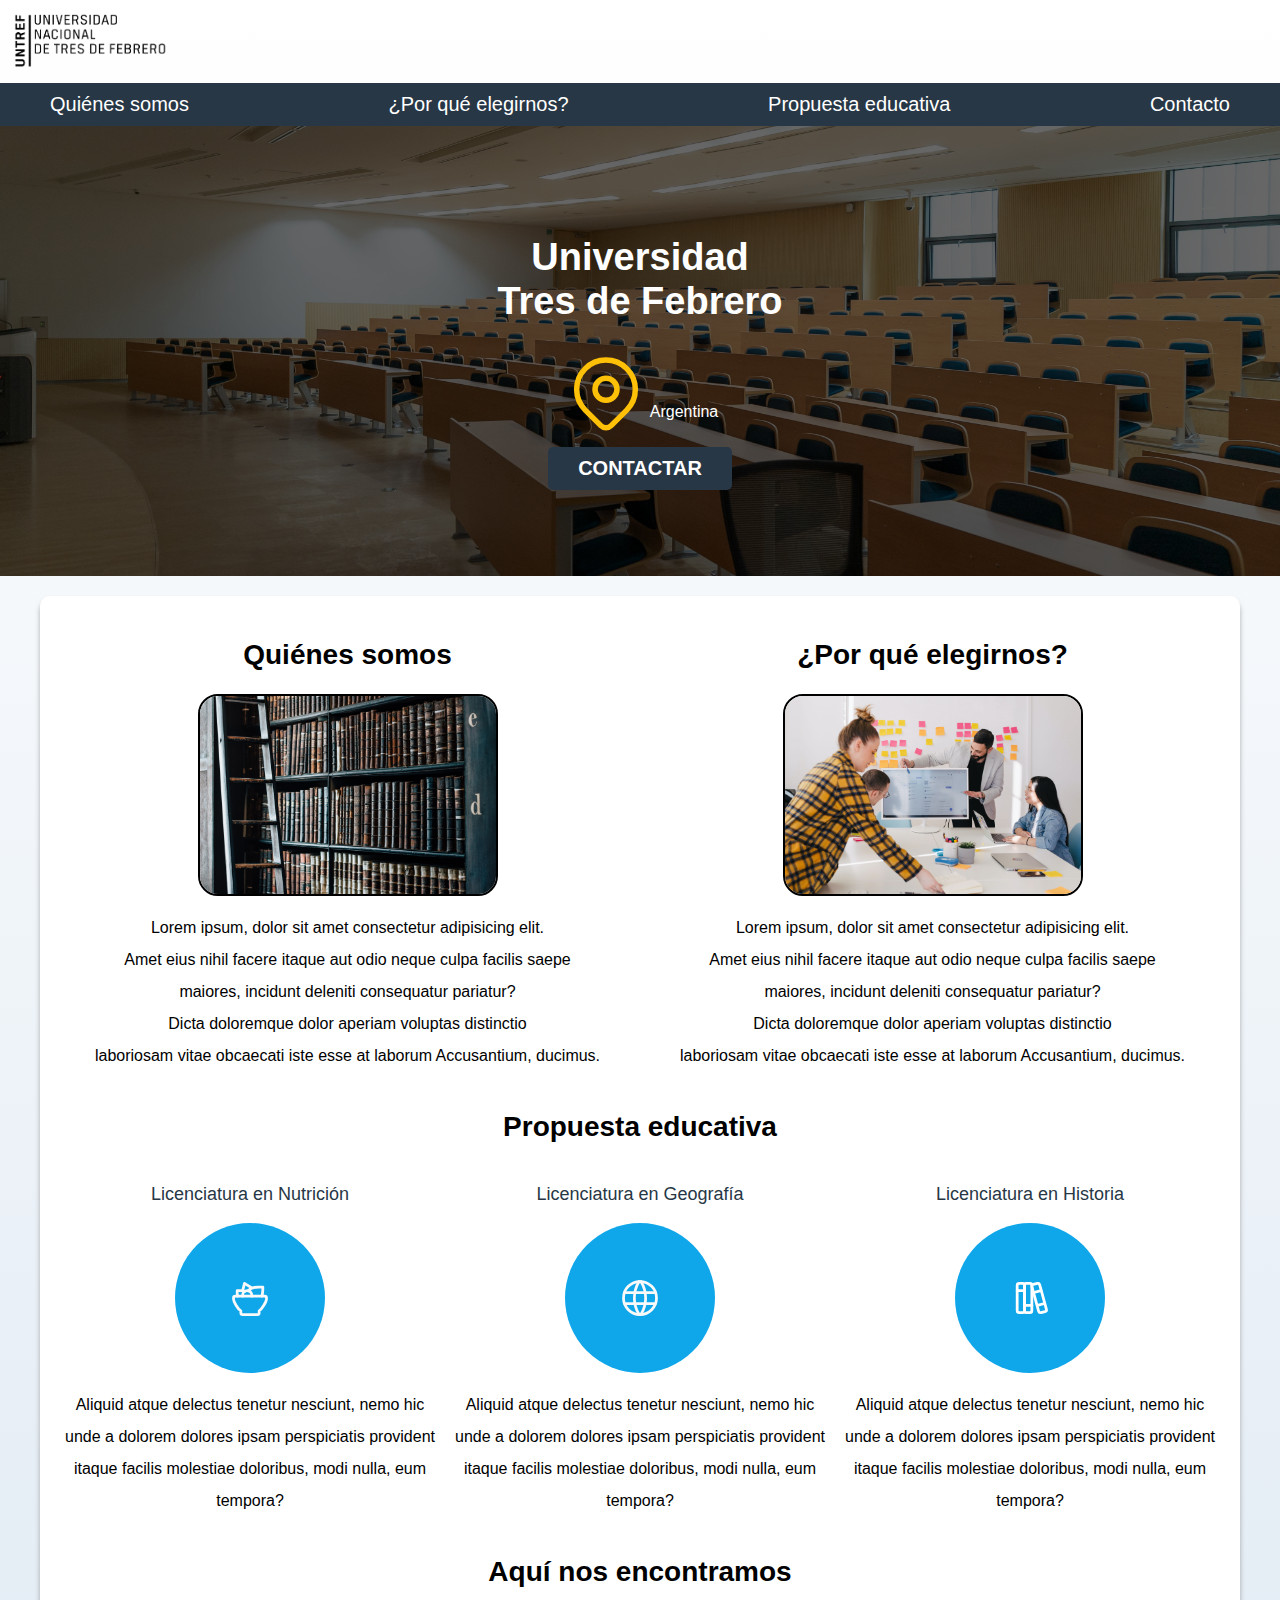
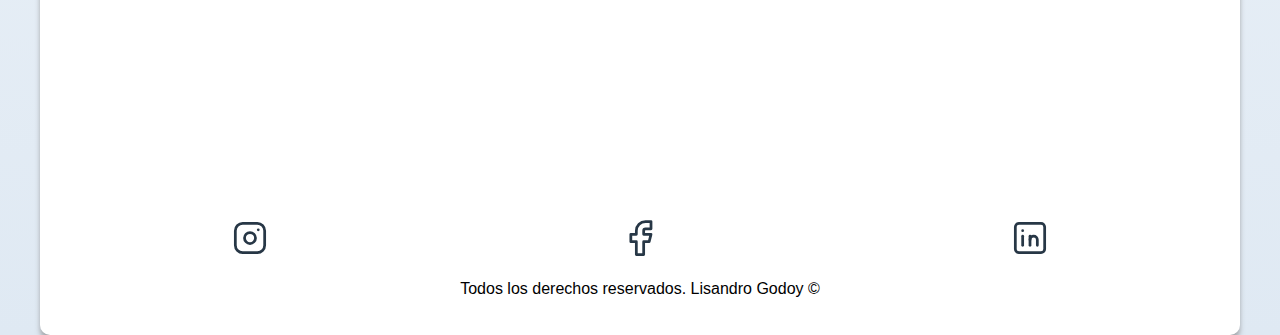
<file: index.html>
<!DOCTYPE html>
<html lang="es">

<head>
  <meta charset="UTF-8">
  <meta http-equiv="X-UA-Compatible" content="IE=edge">
  <meta name="viewport" content="width=device-width, initial-scale=1.0">
  <link rel="icon" type="image/x-icon" href="./img/UNTREF favicon-16x16.png" />
  <title>UNTREF School</title>
  <meta name="description" content="Página web de la universidad de tres de febrero">
  <meta name="keywords" content="universidad,propuestas,carreras,estudio,enseñanza">
  <meta name="robots" content="index, follow">
  <meta http-equiv="Content-Type" content="text/html; charset=utf-8">
  <meta name="language" content="Spanish">
  <meta name="author" content="Lisandro Godoy">

  <link rel="preload" href="./css/normalize.css" as="style">
  <link rel="stylesheet" href="./css/normalize.css">
  <link rel="stylesheet" href="./css/styles.css">
</head>

<body>
  <header>
    <div class="logo-container">
      <a href="./index.html"><img src="./img/logo-untref.png" class="logo" alt="Logo"></a>
    </div>
  </header>
  <div class="nav-bg">
    <nav class="nav-bar container">
      <a href="#about-internal">Quiénes somos</a>
      <a href="#about-internal">¿Por qué elegirnos?</a>
      <a href="#proposals-internal">Propuesta educativa</a>
      <a href="./contact.html">Contacto</a>
    </nav>
  </div>

  <section class="banner">
    <div class="banner-content">
      <h1>Universidad <br> Tres de Febrero</h1>
      <div class="location">
        <svg xmlns="http://www.w3.org/2000/svg" class="icon icon-tabler icon-tabler-map-pin" width="88" height="88"
          viewBox="0 0 24 24" stroke-width="1.5" stroke="#ffc107" fill="none" stroke-linecap="round"
          stroke-linejoin="round">
          <path stroke="none" d="M0 0h24v24H0z" fill="none" />
          <circle cx="12" cy="11" r="3" />
          <path d="M17.657 16.657l-4.243 4.243a2 2 0 0 1 -2.827 0l-4.244 -4.243a8 8 0 1 1 11.314 0z" />
        </svg>
        <p>Argentina</p>

      </div>

      <a class="button" href="./contact.html">Contactar</a>
  </section>

  <main class="container shadow">
    <div id="about-internal">
    <div class="about-container">
      <section class="about-section">
        <h2 class="about-title">Quiénes somos</h2>
        <img src="./img/about.jpg" alt="" class="about-images">
        <p>Lorem ipsum, dolor sit amet consectetur adipisicing elit. <br>
          Amet eius nihil facere itaque aut odio neque culpa facilis saepe <br>
          maiores, incidunt deleniti consequatur pariatur? <br>
          Dicta doloremque dolor aperiam voluptas distinctio <br>
          laboriosam vitae obcaecati iste esse at laborum
          Accusantium, ducimus.
        </p>
      </section>

      <section class="about-section">
        <h2 class="why-choose-us-title">¿Por qué elegirnos?</h2>
        <img src="./img/why-choose-us.jpg" alt="" class="about-images">
        <p>Lorem ipsum, dolor sit amet consectetur adipisicing elit. <br>
          Amet eius nihil facere itaque aut odio neque culpa facilis saepe <br>
          maiores, incidunt deleniti consequatur pariatur? <br>
          Dicta doloremque dolor aperiam voluptas distinctio <br>
          laboriosam vitae obcaecati iste esse at laborum
          Accusantium, ducimus.
        </p>
      </section>
    </div>

  </div>

    <div id="proposals-internal">
    <h2>Propuesta educativa</h2>

    <div class="proposals">
      <section class="proposal">
        <h3>Licenciatura en Nutrición</h3>
        <div class="icons">
          <svg xmlns="http://www.w3.org/2000/svg" class="icon icon-tabler icon-tabler-salad" width="44" height="44"
            viewBox="0 0 24 24" stroke-width="1.5" stroke="#F9F9F9" fill="none" stroke-linecap="round"
            stroke-linejoin="round">
            <path stroke="none" d="M0 0h24v24H0z" fill="none" />
            <path
              d="M4 11h16a1 1 0 0 1 1 1v.5c0 1.5 -2.517 5.573 -4 6.5v1a1 1 0 0 1 -1 1h-8a1 1 0 0 1 -1 -1v-1c-1.687 -1.054 -4 -5 -4 -6.5v-.5a1 1 0 0 1 1 -1z" />
            <path d="M18.5 11c.351 -1.017 .426 -2.236 .5 -3.714v-1.286h-2.256c-2.83 0 -4.616 .804 -5.64 2.076" />
            <path d="M5.255 11.008a12.204 12.204 0 0 1 -.255 -2.008v-1h1.755c.98 0 1.801 .124 2.479 .35" />
            <path d="M8 8l1 -4l4 2.5" />
            <path d="M13 11v-.5a2.5 2.5 0 1 0 -5 0v.5" />
          </svg>
        </div>
        <p>Aliquid atque delectus tenetur nesciunt, nemo hic unde a dolorem dolores ipsam perspiciatis
          provident
          itaque facilis molestiae doloribus, modi nulla, eum tempora?</p>
      </section>

      <section class="proposal">
        <h3>Licenciatura en Geografía</h3>
        <div class="icons">
          <svg xmlns="http://www.w3.org/2000/svg" class="icon icon-tabler icon-tabler-world" width="44" height="44"
            viewBox="0 0 24 24" stroke-width="1.5" stroke="#F9F9F9" fill="none" stroke-linecap="round"
            stroke-linejoin="round">
            <path stroke="none" d="M0 0h24v24H0z" fill="none" />
            <path d="M3 12a9 9 0 1 0 18 0a9 9 0 0 0 -18 0" />
            <path d="M3.6 9h16.8" />
            <path d="M3.6 15h16.8" />
            <path d="M11.5 3a17 17 0 0 0 0 18" />
            <path d="M12.5 3a17 17 0 0 1 0 18" />
          </svg>
        </div>

        <p>Aliquid atque delectus tenetur nesciunt, nemo hic unde a dolorem dolores ipsam perspiciatis provident
          itaque facilis molestiae doloribus, modi nulla, eum tempora?</p>
      </section>

      <section class="proposal">
        <h3>Licenciatura en Historia</h3>
        <div class="icons">
          <svg xmlns="http://www.w3.org/2000/svg" class="icon icon-tabler icon-tabler-books" width="44" height="44"
            viewBox="0 0 24 24" stroke-width="1.5" stroke="#FFFFFF" fill="none" stroke-linecap="round"
            stroke-linejoin="round">
            <path stroke="none" d="M0 0h24v24H0z" fill="none" />
            <path d="M5 4m0 1a1 1 0 0 1 1 -1h2a1 1 0 0 1 1 1v14a1 1 0 0 1 -1 1h-2a1 1 0 0 1 -1 -1z" />
            <path d="M9 4m0 1a1 1 0 0 1 1 -1h2a1 1 0 0 1 1 1v14a1 1 0 0 1 -1 1h-2a1 1 0 0 1 -1 -1z" />
            <path d="M5 8h4" />
            <path d="M9 16h4" />
            <path
              d="M13.803 4.56l2.184 -.53c.562 -.135 1.133 .19 1.282 .732l3.695 13.418a1.02 1.02 0 0 1 -.634 1.219l-.133 .041l-2.184 .53c-.562 .135 -1.133 -.19 -1.282 -.732l-3.695 -13.418a1.02 1.02 0 0 1 .634 -1.219l.133 -.041z" />
            <path d="M14 9l4 -1" />
            <path d="M16 16l3.923 -.98" />
          </svg>
        </div>

        <p>Aliquid atque delectus tenetur nesciunt, nemo hic unde a dolorem dolores ipsam perspiciatis provident
          itaque facilis molestiae doloribus, modi nulla, eum tempora?</p>
      </section>
    </div> <!-- closetag .proposals -->

  </div>

    <section class="map-container">
      <h2>Aquí nos encontramos</h2>
      <div id="map">
        <iframe
          src="https://www.google.com/maps/embed?pb=!1m18!1m12!1m3!1d3283.8752992957798!2d-58.37892988953356!3d-34.60731467284029!2m3!1f0!2f0!3f0!3m2!1i1024!2i768!4f13.1!3m3!1m2!1s0x95bccb3b098d0fdb%3A0xc5173d52ffc132de!2sUNTREF%20Posgrado!5e0!3m2!1ses-419!2sar!4v1689683595668!5m2!1ses-419!2sar"
          width="600" height="200" style="border:0;" allowfullscreen="" loading="lazy"
          referrerpolicy="no-referrer-when-downgrade"></iframe>
      </div>

      <div class="social-container">
        <section class="network">
          <div class="icons-networks">
            <a href="https://instagram.com/1amlilg?igshid=NGExMmI2YTkyZg=="><svg xmlns="http://www.w3.org/2000/svg"
                class="icon icon-tabler icon-tabler-brand-instagram" width="44" height="44" viewBox="0 0 24 24"
                stroke-width="1.5" stroke="#273746" fill="none" stroke-linecap="round" stroke-linejoin="round">
                <path stroke="none" d="M0 0h24v24H0z" fill="none" />
                <path d="M4 4m0 4a4 4 0 0 1 4 -4h8a4 4 0 0 1 4 4v8a4 4 0 0 1 -4 4h-8a4 4 0 0 1 -4 -4z" />
                <path d="M12 12m-3 0a3 3 0 1 0 6 0a3 3 0 1 0 -6 0" />
                <path d="M16.5 7.5l0 .01" />
              </svg> </a>
          </div>
        </section>

        <section class="network">
          <div class="icons-networks">
            <a href="https://www.facebook.com/lisan.godoy"><svg xmlns="http://www.w3.org/2000/svg"
                class="icon icon-tabler icon-tabler-brand-facebook" width="44" height="44" viewBox="0 0 24 24"
                stroke-width="1.5" stroke="#273746" fill="none" stroke-linecap="round" stroke-linejoin="round">
                <path stroke="none" d="M0 0h24v24H0z" fill="none" />
                <path d="M7 10v4h3v7h4v-7h3l1 -4h-4v-2a1 1 0 0 1 1 -1h3v-4h-3a5 5 0 0 0 -5 5v2h-3" />
              </svg> </a>
          </div>
        </section>

        <section class="network">
          <div class="icons-networks">
            <a href="https://www.linkedin.com/in/lisandrogodoy"><svg xmlns="http://www.w3.org/2000/svg"
                class="icon icon-tabler icon-tabler-brand-linkedin" width="44" height="44" viewBox="0 0 24 24"
                stroke-width="1.5" stroke="#273746" fill="none" stroke-linecap="round" stroke-linejoin="round">
                <path stroke="none" d="M0 0h24v24H0z" fill="none" />
                <path d="M4 4m0 2a2 2 0 0 1 2 -2h12a2 2 0 0 1 2 2v12a2 2 0 0 1 -2 2h-12a2 2 0 0 1 -2 -2z" />
                <path d="M8 11l0 5" />
                <path d="M8 8l0 .01" />
                <path d="M12 16l0 -5" />
                <path d="M16 16v-3a2 2 0 0 0 -4 0" />
              </svg> </a>
          </div>
        </section>
      </div>
    </section>


    <!-- <div id="start-page">
          <a href="#container"><ion-icon name="chevron-up-circle-outline"></ion-icon></a>
      </div> -->

    <footer id="copyright">
      <p>Todos los derechos reservados. Lisandro Godoy &copy;</p>
    </footer>

  </main>


</body>

</html>
</file>
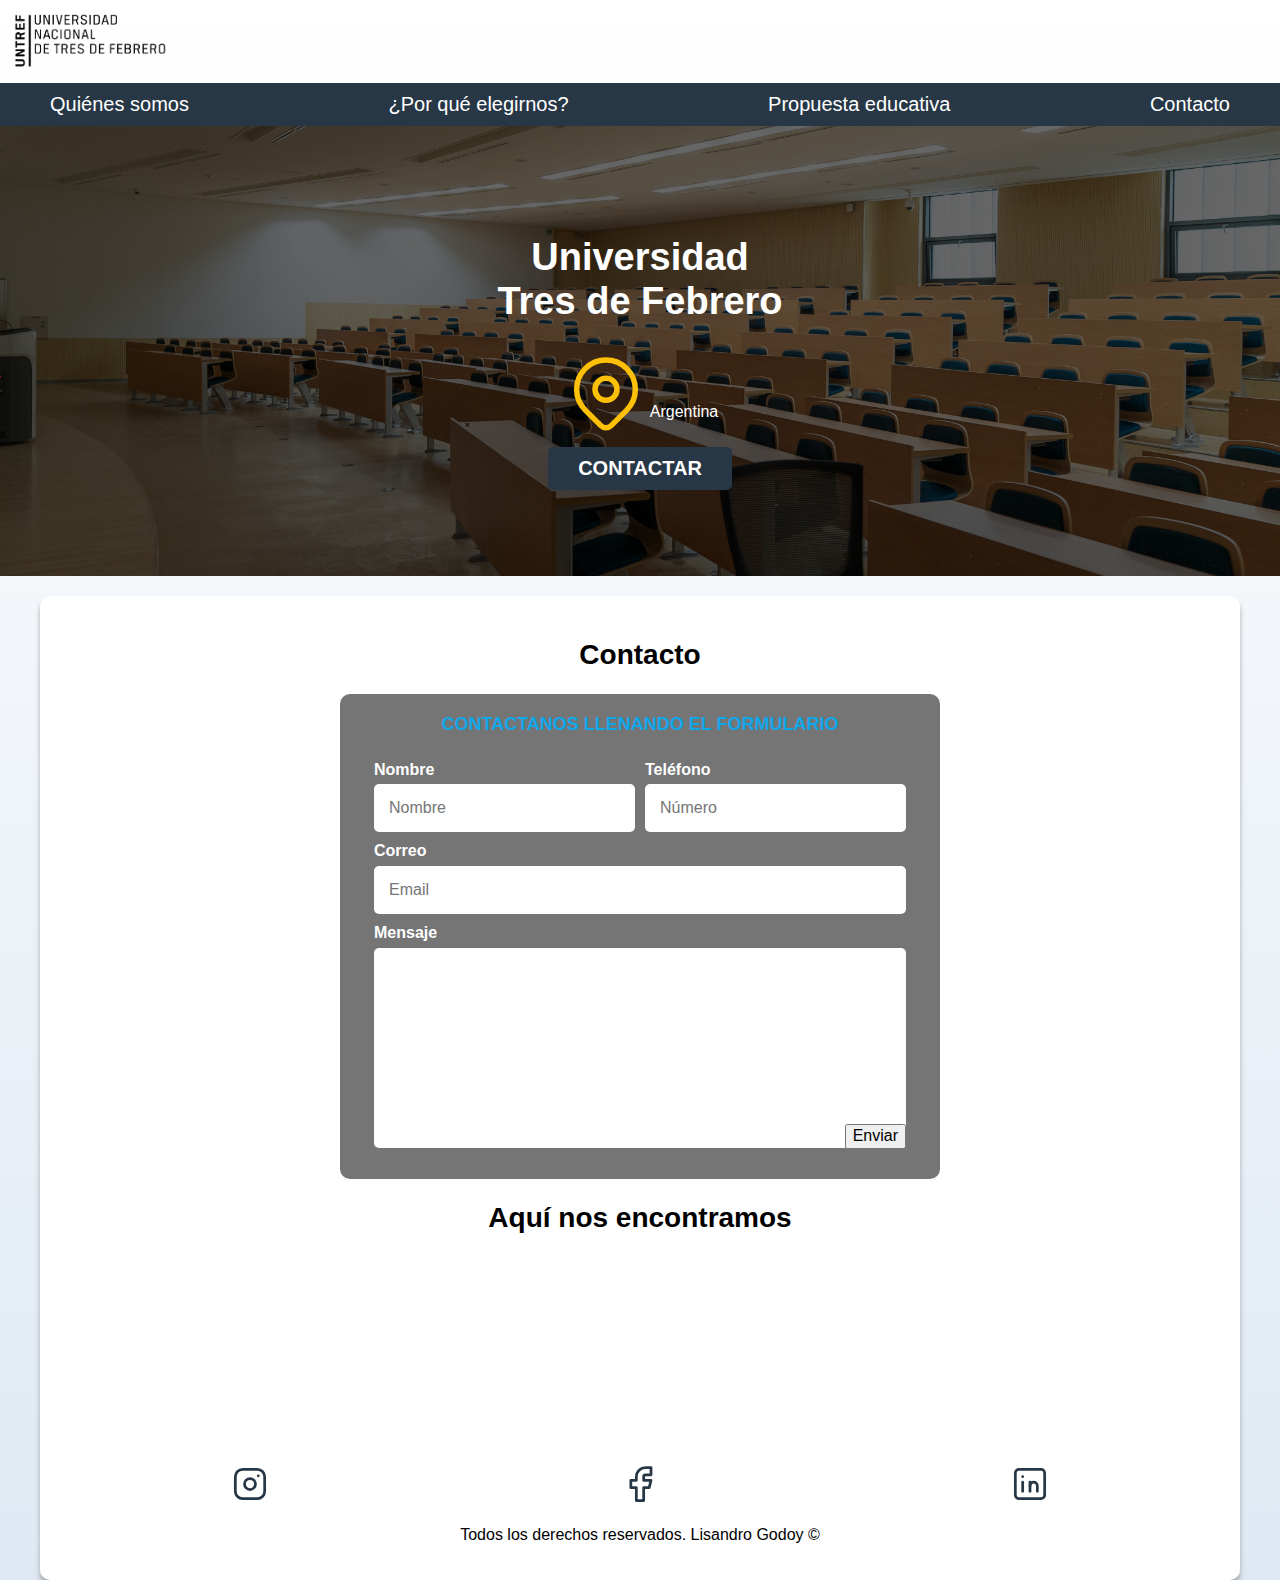
<file: contact.html>
<!DOCTYPE html>
<html lang="es">

<head>
    <meta charset="UTF-8">
    <meta http-equiv="X-UA-Compatible" content="IE=edge">
    <meta name="viewport" content="width=device-width, initial-scale=1.0">
    <link rel="icon" type="image/x-icon" href="./img/UNTREF favicon-16x16.png" />
    <title>UNTREF School</title>
    <meta name="description" content="Página web de la universidad de tres de febrero">
    <meta name="keywords" content="universidad,propuestas,carreras,estudio,enseñanza">
    <meta name="robots" content="index, follow">
    <meta http-equiv="Content-Type" content="text/html; charset=utf-8">
    <meta name="language" content="Spanish">
    <meta name="author" content="Lisandro Godoy">
    <link rel="preload" href="./css/normalize.css" as="style">
    <link rel="stylesheet" href="./css/normalize.css">
    <link rel="stylesheet" href="./css/styles.css">
</head>

<body>
    <header>
        <div class="logo-container">
            <a href="./index.html"><img src="./img/logo-untref.png" class="logo" alt="Logo"></a>
        </div>
    </header>
    <div class="nav-bg">
        <nav class="nav-bar container">
            <a href="./index.html#about-container">Quiénes somos</a>
            <a href="./index.html#about-container">¿Por qué elegirnos?</a>
            <a href="./index.html#proposals">Propuesta educativa</a>
            <a href="./contact.html#contact">Contacto</a>
        </nav>
    </div>

    <section class="banner">
        <div class="banner-content">
            <h1>Universidad <br> Tres de Febrero</h1>
            <div class="location">
                <svg xmlns="http://www.w3.org/2000/svg" class="icon icon-tabler icon-tabler-map-pin" width="88"
                    height="88" viewBox="0 0 24 24" stroke-width="1.5" stroke="#ffc107" fill="none"
                    stroke-linecap="round" stroke-linejoin="round">
                    <path stroke="none" d="M0 0h24v24H0z" fill="none" />
                    <circle cx="12" cy="11" r="3" />
                    <path d="M17.657 16.657l-4.243 4.243a2 2 0 0 1 -2.827 0l-4.244 -4.243a8 8 0 1 1 11.314 0z" />
                </svg>
                <p>Argentina</p>

            </div>

            <a class="button" href="./contact.html">Contactar</a>
    </section>

    <main class="container shadow">

        <h2>Contacto</h2>

        <form action="https://formsubmit.co/76897ffe615b19f809e905b38d4279fe" method="POST" class="form" >
            <fieldset>
                <legend>
                    Contactanos llenando el formulario</legend>
                <div class="camp-container">
                    <div class="camp">
                        <label>Nombre</label>
                        <input class="input-text" type="text" placeholder="Nombre" required>
                    </div>

                    <div class="camp">
                        <label>Teléfono</label>
                        <input class="input-text" type="tel" placeholder="Número" required>
                    </div>

                    <div class="camp">
                        <label>Correo</label required>
                        <input class="input-text" type="email" placeholder="Email">
                    </div>

                    <div class="camp">
                        <label>Mensaje</label required>
                        <textarea class="input-text"></textarea>
                    </div>
                </div> <!--.contenedor-campos -->

                <div class="right-align flex">
                    <input class="boton w-sm-100" type="submit" value="Enviar">
                </div>

            </fieldset>
        </form>
        </section>

        <section class="map-container">
            <h2>Aquí nos encontramos</h2>
            <div id="map">
                <iframe
                    src="https://www.google.com/maps/embed?pb=!1m18!1m12!1m3!1d3283.8752992957798!2d-58.37892988953356!3d-34.60731467284029!2m3!1f0!2f0!3f0!3m2!1i1024!2i768!4f13.1!3m3!1m2!1s0x95bccb3b098d0fdb%3A0xc5173d52ffc132de!2sUNTREF%20Posgrado!5e0!3m2!1ses-419!2sar!4v1689683595668!5m2!1ses-419!2sar"
                    style="border:0;" allowfullscreen="" loading="lazy"
                    referrerpolicy="no-referrer-when-downgrade"></iframe>
            </div>

            <div class="social-container">
                <section class="network">
                    <div class="icons-networks">
                        <a href="https://instagram.com/1amlilg?igshid=NGExMmI2YTkyZg=="><svg xmlns="http://www.w3.org/2000/svg"
                                class="icon icon-tabler icon-tabler-brand-instagram" width="44" height="44"
                                viewBox="0 0 24 24" stroke-width="1.5" stroke="#273746" fill="none"
                                stroke-linecap="round" stroke-linejoin="round">
                                <path stroke="none" d="M0 0h24v24H0z" fill="none" />
                                <path
                                    d="M4 4m0 4a4 4 0 0 1 4 -4h8a4 4 0 0 1 4 4v8a4 4 0 0 1 -4 4h-8a4 4 0 0 1 -4 -4z" />
                                <path d="M12 12m-3 0a3 3 0 1 0 6 0a3 3 0 1 0 -6 0" />
                                <path d="M16.5 7.5l0 .01" />
                            </svg> </a>
                    </div>
                </section>

                <section class="network">
                    <div class="icons-networks">
                        <a href="https://www.facebook.com/lisan.godoy"><svg xmlns="http://www.w3.org/2000/svg"
                                class="icon icon-tabler icon-tabler-brand-facebook" width="44" height="44"
                                viewBox="0 0 24 24" stroke-width="1.5" stroke="#273746" fill="none"
                                stroke-linecap="round" stroke-linejoin="round">
                                <path stroke="none" d="M0 0h24v24H0z" fill="none" />
                                <path d="M7 10v4h3v7h4v-7h3l1 -4h-4v-2a1 1 0 0 1 1 -1h3v-4h-3a5 5 0 0 0 -5 5v2h-3" />
                            </svg> </a>
                    </div>
                </section>

                <section class="network">
                    <div class="icons-networks">
                        <a href="https://www.linkedin.com/in/lisandrogodoy"><svg xmlns="http://www.w3.org/2000/svg"
                                class="icon icon-tabler icon-tabler-brand-linkedin" width="44" height="44"
                                viewBox="0 0 24 24" stroke-width="1.5" stroke="#273746" fill="none"
                                stroke-linecap="round" stroke-linejoin="round">
                                <path stroke="none" d="M0 0h24v24H0z" fill="none" />
                                <path
                                    d="M4 4m0 2a2 2 0 0 1 2 -2h12a2 2 0 0 1 2 2v12a2 2 0 0 1 -2 2h-12a2 2 0 0 1 -2 -2z" />
                                <path d="M8 11l0 5" />
                                <path d="M8 8l0 .01" />
                                <path d="M12 16l0 -5" />
                                <path d="M16 16v-3a2 2 0 0 0 -4 0" />
                            </svg> </a>
                    </div>
                </section>
            </div>
        </section>


        <!-- <div id="start-page">
            <a href="#container"><ion-icon name="chevron-up-circle-outline"></ion-icon></a>
        </div> -->

        <footer id="copyright">
            <p>Todos los derechos reservados. Lisandro Godoy &copy;</p>
        </footer>

    </main>
</body>

</html>
</file>
<file: css/styles.css>
:root {
    --blanco: #ffffff;
    --oscuro: #000000;
    --primario: #10A7EA;
    --secundario: #273746;
    --gris: #757575;
    --grisClaro: #DFE9F3;
}


html {
    font-size: 62.5%;
    box-sizing: border-box; /* Hack para Box Model */
    scroll-snap-type: y mandatory;
}

*, *:before, *:after {
    box-sizing: inherit;
}

body {
    font-size: 16px; /* 1rem = 10px */
    font-family: 'Krub', sans-serif;
    background-image: linear-gradient(to top, var(--grisClaro) 0%, var(--blanco) 100%);
}

h1 {
    font-size: 3.8rem;
}

h2 {
    font-size: 2.8rem;
}

h3 {
    font-size: 1.8rem;
}

h1, h2, h3 {
    text-align: center;
}

img {
    width: 100%;
}

.logo-container{
    font-size: 2rem;
    width: 18rem;
    display: flex;
    flex-direction: column;
    justify-content: center;
    align-items: center;
}



@media (min-width: 768px) {
    .logo {
    display: flex;
    flex-direction: column;
    align-items: left;
    text-align: left;
    }
}



.container {
    max-width: 120rem;
    margin: 0 auto;
}

.button {
    background-color: var(--secundario);
    color: var(--blanco);
    padding: 1rem 3rem;
    margin-top: 1rem;
    font-size: 2rem;
    text-decoration: none;
    text-transform: uppercase;
    font-weight: bold;
    border-radius: .5rem;
    width: 90%;
    text-align: center;
    border: none;
}

@media (min-width: 768px) {
    .button {
        width: auto;
    }
}

.button:hover {
    cursor: pointer;
}

.shadow {
    box-shadow: 0px 5px 5px 0px rgba(128, 128, 128, 0.62);
    background-color: var(--blanco);
    padding: 2rem;
    border-radius: 1rem;
}

/* === Utilities === */
@media (min-width: 768) { 
    .w-sm-100 {
        width: auto;
    }
    
}

.flex {
    display: flex;
}

.right-align {
    justify-content: flex-end;
}

.nav-bg {
    background-color: var(--secundario);
}

.nav-bar {
    display: flex;
    flex-direction: column;

}

@media (min-width: 768px) {
    .nav-bar {
        flex-direction: row;
        justify-content: space-between;
    }

}

.nav-bar a {
    display: block;
    text-align: center;
    color: var(--blanco);
    text-decoration: none;
    font-size: 2rem;
    font-size: 700;
    padding: 1rem;
}

.nav-bar a:hover {
    background-color: var(--primario);
    color: var(--oscuro);
}

.banner {
    background-image: url(../img/banner.jpg);
    background-repeat: no-repeat;
    background-position: center;
    background-size: cover;
    height: 450px;
    position: relative;
    margin-bottom: 2rem;
}

.banner-content {
    position: absolute;
    background-color: rgba(0, 0, 0, .6);
    /* Sintaxis Anterior*/
    background-color: rgb(0 0 0 / 60%);
    width: 100%;
    height: 100%;

    display: flex;
    flex-direction: column;
    align-items: center;
    justify-content: center;
}

.banner-content h1,
.banner-content p {
    color: var(--blanco);
}

.banner-content .location {
    display: flex;
    align-items: flex-end;
}

/* === Proposals === */
@media (min-width: 768px) {
    .proposals {
        display: grid;
        grid-template-columns: repeat(3, 1fr);
        column-gap: 1rem;

    }
}

.proposal {
    display: flex;
    flex-direction: column;
    align-items: center;
}

.proposal h3 {
    color: var(--secundario);
    font-weight: normal;
}

.proposal p {
    line-height: 2;
    text-align: center;
}

.proposal .icons {
    height: 15rem;
    width: 15rem;
    background-color: var(--primario);
    border-radius: 50%;
    display: flex;
    justify-content: space-evenly;
    align-items: center;
}

/* === About container === */
.about-section {
        display: flex;
        flex-direction: column;
        align-items: center;
        text-align: center;
        column-gap: 20rem;
}

.about-container p {
    line-height: 2;
    text-align: center;
}

.about-container 
.about-images {
    width: 300px;
    border: #000000 solid 2px;
    border-radius: 20px;
}

@media (min-width: 768px) {
    .about-container 
    .about-images {
    width: 300px;
    border: #000000 solid 2px;
    border-radius: 20px;
}
}

@media (min-width: 768px) {
    .about-container {
        display: grid;
        grid-template-columns: repeat(2, 1fr);
        column-gap: 1rem;

    }
}

/* === Networks === */

.network{
    display: flex;
    flex-direction: column;
    align-items: center;
}

/* === Map === */
.map-container {
    text-align: center;
    

}

#map iframe {

    text-align: center;
    justify-content: center;
    height: 200px;
    width: 300px;
}

@media (min-width: 768px) {
    #map iframe {
    text-align: center;
    justify-content: center;
    height: 200px;
    width: 600px;
    }
}

/* === Networks container === */
@media (min-width: 768px) {
    .social-container {
        display: grid;
        grid-template-columns: repeat(3, 1fr);
        column-gap: 1rem;

    }
}

.network .icons-networks {
    display: flex;
    justify-content: space-between;
    align-items: center;
}



/* === Form === */

.form {
    background-color: var(--gris);
    width: min(60rem, 100%);
    /* Utilizar el valor más pequeño */
    margin: 0 auto;
    padding: 2rem;
    border-radius: 1rem;
}

.form fieldset {
    border: none;

}

.form legend {
    text-align: center;
    font-size: 1.8rem;
    text-transform: uppercase;
    font-weight: 700;
    margin-bottom: 2rem;
    color: var(--primario);
}

@media (min-width: 768px ) { 
    .camp-container {
        display: grid;
        grid-template-columns: repeat(2, 1fr);
        grid-template-rows: auto auto 20rem;
        column-gap: 1rem;
    }
}

.camp:nth-child(3),
.camp:nth-child(4) {
    grid-column: 1 / 3;

}

.camp {
    margin-bottom: 1rem;
}

.camp label {
    color: var(--blanco);
    font-weight: bold;
    margin-bottom: .5rem;
    display: block;
}

.camp textarea {
    height: 20rem;
}

.input-text {
    width: 100%;
    border: none;
    padding: 1.5rem;
    border-radius: .5rem;

}

/* Copyright */
#copyright {
    text-align: center;
}
</file>
